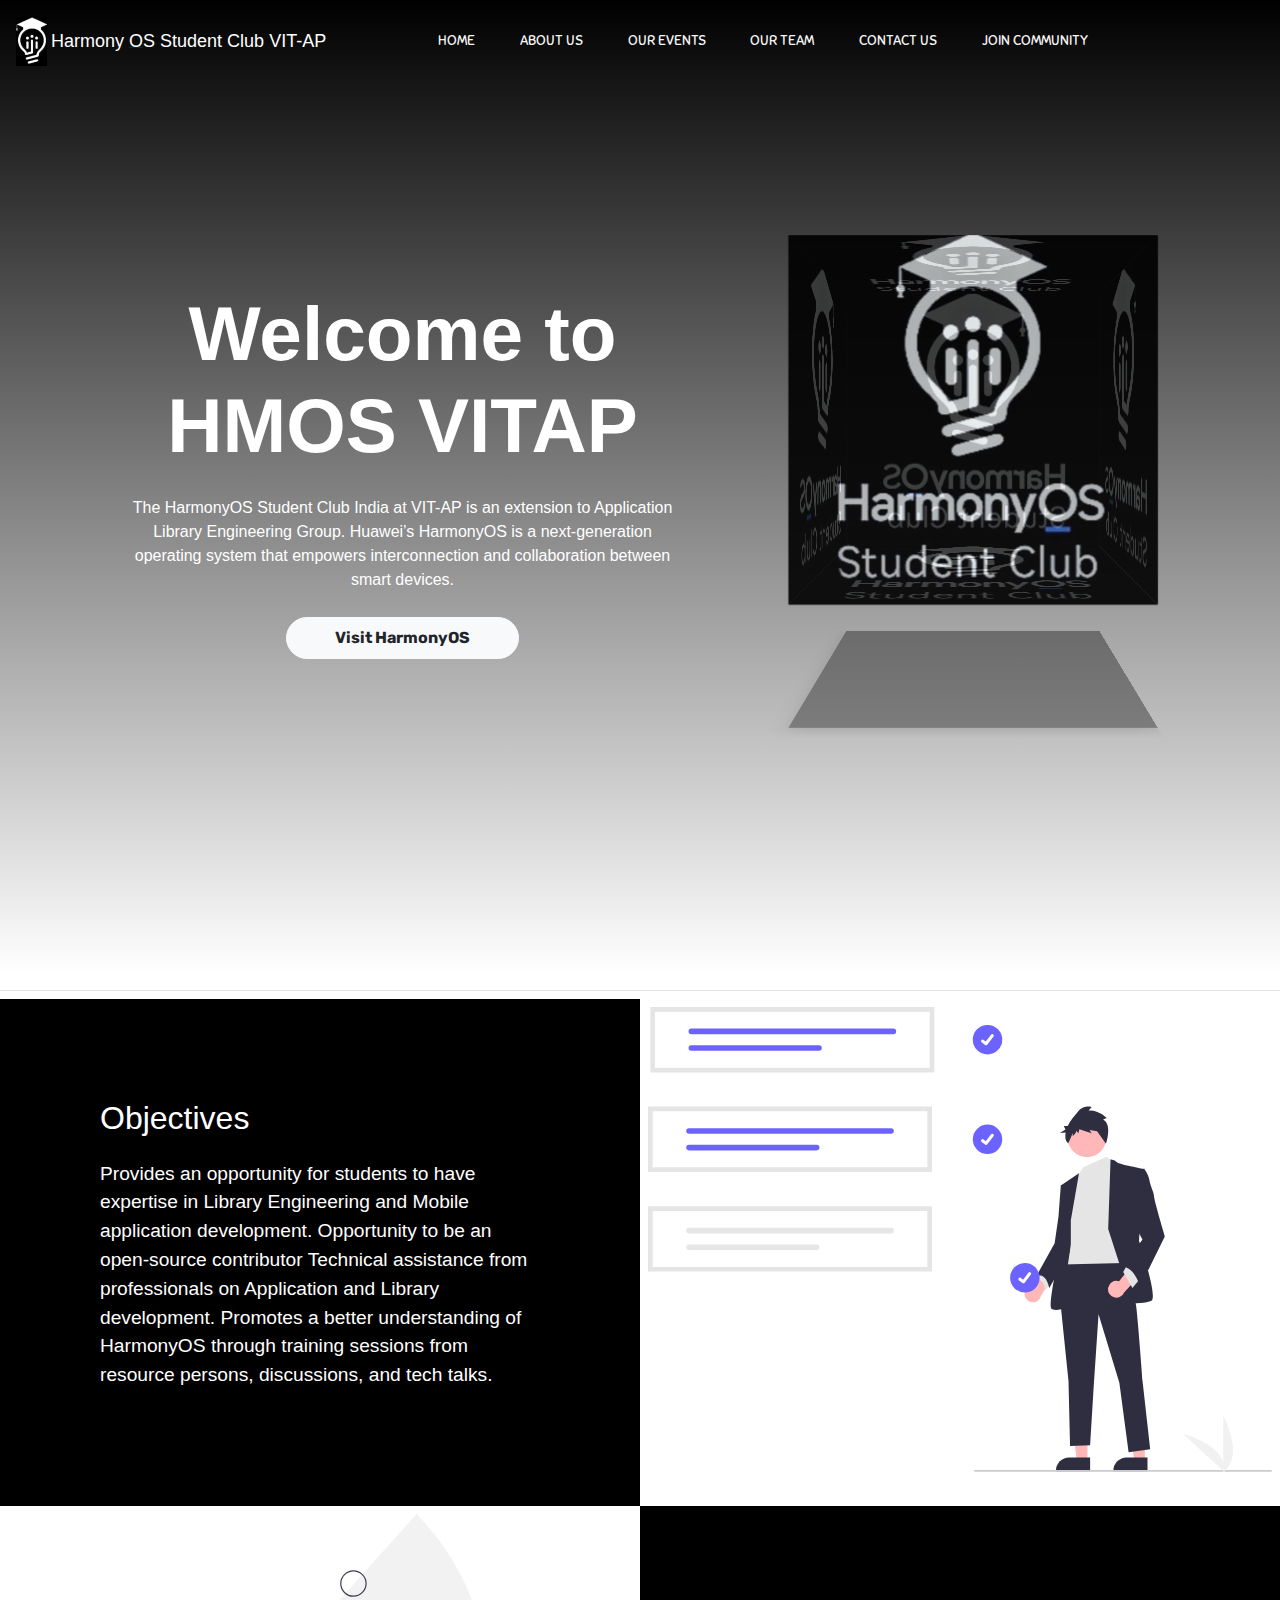
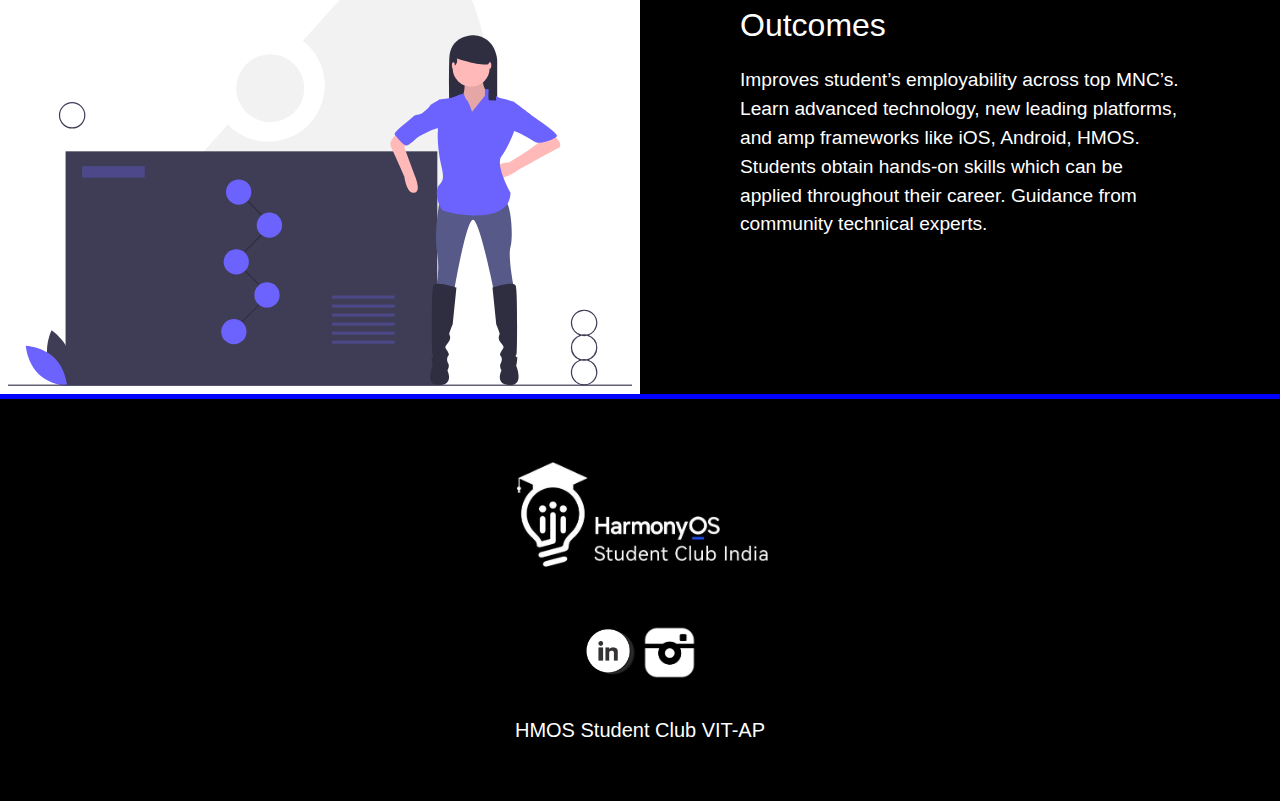
<file: index.html>
<!DOCTYPE html>
<html lang="en">

<head>
 <script src="https://cdnjs.cloudflare.com/ajax/libs/jquery/3.3.1/jquery.min.js"></script>
  <script src="https://cdnjs.cloudflare.com/ajax/libs/popper.js/1.14.7/umd/popper.min.js" integrity="sha384-UO2eT0CpHqdSJQ6hJty5KVphtPhzWj9WO1clHTMGa3JDZwrnQq4sF86dIHNDz0W1"
    crossorigin="anonymous"></script>
  <script src="https://stackpath.bootstrapcdn.com/bootstrap/4.3.1/js/bootstrap.min.js" integrity="sha384-JjSmVgyd0p3pXB1rRibZUAYoIIy6OrQ6VrjIEaFf/nJGzIxFDsf4x0xIM+B07jRM"
    crossorigin="anonymous"></script>
  <meta charset="UTF-8" />
  <meta name="viewport" content="width=device-width, initial-scale=1.0" />
  <meta http-equiv="X-UA-Compatible" content="ie=edge" />
  <title>HMOS Student Club VIT-AP</title>

  <link rel="stylesheet" href="https://stackpath.bootstrapcdn.com/bootstrap/4.3.1/css/bootstrap.min.css" integrity="sha384-ggOyR0iXCbMQv3Xipma34MD+dH/1fQ784/j6cY/iJTQUOhcWr7x9JvoRxT2MZw1T"
    crossorigin="anonymous" />
  <link rel="stylesheet" href="https://use.fontawesome.com/releases/v5.7.2/css/all.css" integrity="sha384-fnmOCqbTlWIlj8LyTjo7mOUStjsKC4pOpQbqyi7RrhN7udi9RwhKkMHpvLbHG9Sr"
    crossorigin="anonymous">
  <link rel="stylesheet" href="./style.css" />
  <link rel="stylesheet" href="./mobile-style.css">
</head>

<body>
  <header>
  <div id="d1"></div>
    <div class="container-fluid p-0">
      <nav class="navbar navbar-expand-lg">
        <a class="navbar-brand" href="#">
        <img src="new.png"  >   <font size="4px" color="white">Harmony    <u style="text-decoration-color: blue">
O</u>S   Student Club VIT-AP</font></a>
        <button class="navbar-toggler" type="button" data-toggle="collapse" data-target="#navbarNav" aria-controls="navbarNav" aria-expanded="false"
          aria-label="Toggle navigation">
          <i class="fas fa-align-right text-light"></i>
        </button>
        <div class="collapse navbar-collapse" id="navbarNav">
          <div class="mr-auto"></div>
          <ul class="navbar-nav">
            <li class="nav-item active">
              <a class="nav-link" href="#d1">HOME
                <span class="sr-only">(current)</span>
              </a>
            </li>
            <li class="nav-item">
              <a class="nav-link" href="about.html">ABOUT US</a>
            </li>
            <li class="nav-item">
              <a class="nav-link" href="#d2">OUR EVENTS</a>
            </li>
            <li class="nav-item dropdown">
              <div class="dropdown">
                <a href="team.html" class="nav-link">OUR TEAM</a>
               
              </div>
            </li>
            <li class="nav-item">
              <a class="nav-link" href="#d3">CONTACT US</a>
            </li>
               <li class="nav-item">
              <a class="nav-link" href="#d4">JOIN COMMUNITY</a>
            </li>
          </ul>
        </div>
      </nav>
    </div>
    <div class="container text-center">
      <div class="row">
        <div class="col-md-7 col-sm-12  text-white">
          <h1>Welcome to HMOS VITAP</h1>

          <p>
            The HarmonyOS Student Club India at VIT-AP is an extension to Application Library Engineering Group.
             Huawei’s HarmonyOS is a next-generation operating system that empowers interconnection and collaboration between smart devices.


          </p>
          <button class="btn btn-light px-5 py-2 primary-btn" onClick="window.open('https://www.harmonyos.com/en/');">
          Visit HarmonyOS
          </button>
        </div>
<div class="col-md-5 col-sm-18  h-1">
<div id="mainDiv">
    <div id="boxDiv">
        <div id="front"></div>
        <div id="back"></div>
        <div id="left"></div>
        <div id="right"></div>
        <div id="top"></div>
        <div id="bottom"></div>
        
        <div class="shadow"></div>
    </div>
</div>    
        </div>
      </div>
    </div>
  </header>
  <section>
    <hr>

    <div class="flex-container">
        <div class="flex-item-left">
            <h2>Objectives</h2>
            <p>Provides an opportunity for students to have expertise in Library Engineering and Mobile application development.
                Opportunity to be an open-source contributor
                Technical assistance from professionals on Application and Library development.
                Promotes a better understanding of HarmonyOS through training sessions from resource persons, discussions, and tech talks.</p>
        </div>

        <div class="flex-item-right move-below">
            <img src="./images/objectives.svg" alt="" width="100%">
        </div>
    </div>

   

    <div class="flex-container">
        <div class="flex-item-right">
            <img id="img" src="./images/undraw_result_5583.svg" alt="" width="100%">
        </div>

        <div class="flex-item-left">
            <h2>Outcomes</h2>
            <p> Improves student’s employability across top MNC’s.
                Learn advanced technology, new leading platforms, and amp frameworks like iOS, Android, HMOS.
                Students obtain hands-on skills which can be applied throughout their career.
                Guidance from community technical experts.
                </p>
        </div>
        
    </div>

    

    
</section>
<footer class="footer">
              <div id="d3"></div>

  <div class="login_1">
      <ul class="footer_img">
          <li><img src="./logo/logo.jpeg" alt="logo" width="300px;"></li>
      </ul>
  </div>
  <div class="footer_socialicons">
      <ul>
          <li><a href="https://www.linkedin.com/company/harmony-os-club-vit-ap/" target="_blank"><img src="./images/linkedin_icon.png"></a></li>
          <li><a href="" target="_blank"><img src="./images/insta_icon.png"></a></li>
      </ul>

  </div>
  <p>HMOS Student Club VIT-AP</p>
</footer>
</body>

</html>
</file>
<file: style.css>
@import url("https://fonts.googleapis.com/css?family=Acme|Lobster|Patua+One|Rubik|Sniglet");
* {
  box-sizing: border-box;
  margin: 0;
  padding: 0;
  box-sizing: border-box;
  font-family:  sans-serif;
}
p {
  animation-duration: 3s;
  animation-name: slidein;
}
@keyframes slidein {
  from {
    margin-left: 100%;
    width: 300%;
  }

  to {
    margin-left: 0%;
    width: 100%;
  }
}


header,
section {
  overflow-x: hidden;
}

:root {
  --Sniglet-font: "Sniglet", cursive;
  --Rubik: "Rubik", cursive;
  --Patua: "Patua One", cursive;
  --Lobster: "lobster", cursive;
  --light-black: #2e2c2caf;
  --bggradient: linear-gradient(to bottom, black, white);
  --light-gray: rgba(255, 255, 255, 0.877);
}

header a {
  font-family: var(--Sniglet-font);
  font-size: 0.9em;
  color: whitesmoke;
}

.dropdown-content {
  display: none;
  position: absolute;
  background-color: #f1f1f1;
  min-width: 160px;
  box-shadow: 0px 2px 15px 0px rgba(0, 0, 0, 0.2);
  z-index: 1;
}

.dropdown-content a {
  color: black;
  padding: 12px 16px;
  text-decoration: none;
  display: block;
}

.dropdown-content a:hover {
  background-color: #ddd;
}

.dropdown:hover .dropdown-content {
  display: block;
}

header .nav-item:last-child {
  padding-right: 10.5em;
}

header .nav-item {
  padding: 0.9em;
}

header .navbar-brand {
  padding-left: 0rem;
}

header .nav-link:hover {
  color: gold;
}

header .row .col-md-7 {
  padding: 22vmin 1vmin;
  padding-bottom: 35vmin;
}

header .row .col-md-5 {
  padding: 4.2vmin 1vmin;
}

header .row .col-md-5 img {
  width: 90%;
}

header {
  background: #ff512f;
  /* fallback for old browsers */
  background: var(--bggradient);
}

header .container .col-md-7 {
  font-family: "Rubik", sans-serif;
}

header .container .col-md-7 h6 {
  padding: 1vmin;
  letter-spacing: 4px;
}

header .container .col-md-7 h1 {
  font-size: 8.5vmin;
  font-weight: bold;
  padding: 0.1em 0em;
}

header .container .col-md-7 p {
  padding: 1vmin 5vmin;
}

.primary-btn {
  border-radius: 30px;
  font-weight: bold;
}

#mainDiv {
  width: 300px;
  height: 300px;
  margin: 150px auto;
  perspective: 800px;

}

#boxDiv {
  width: 300px;   
  transform-style: preserve-3d; 
  animation: rotate 15s linear infinite;
}

#boxDiv div {
  position: absolute;
  width: 300px;
  height: 300px;
  opacity: 0.7;
  color: white;
}

#front {
  transform: translateZ(150px);
  background: black;
  background-image: url(new1.jpg);
  background-position: center;
  background-repeat: no-repeat;

}


#back {
  transform: rotateY(180deg) translateZ(150px);
  background: #101010;
  background-image: url(new1.jpg);
  background-position: center;
  background-repeat: no-repeat;    
}

#left {
  transform: rotateY(-90deg) translateX(-150px);
  transform-origin: left;
  background: black;
  background-image: url(new1.jpg);
  background-position: center;
  background-repeat: no-repeat;    
}

#right {
  transform: rotateY(90deg) translateX(150px);
  transform-origin: right;
  background: #101010;  
  background-image: url(new1.jpg);
  background-position: center;
  background-repeat: no-repeat;    
}

#top {
  transform: rotateX(-90deg) translateY(-150px);
  transform-origin: top;
  background: black;
  background-image: url(new1.jpg);
  background-position: center;
  background-repeat: no-repeat;    
}

#bottom {
  transform: rotateX(90deg) translateY(150px);
  transform-origin: bottom;
  background: #101010; 
  background-image: url(new1.jpg);
  background-position: center;
  background-repeat: no-repeat;    
}

@keyframes rotate {

  0% { transform: rotateY(-0); }
  100% { transform: rotateY(360deg); }
}


.shadow {
  
  
  width:300px;
  height:300px;
  background: rgba(0,0,0,0.5);
  box-shadow: 0 0 50px 50px rgba(0,0,0,0.5);
  transform: rotateX(90deg)
   translateZ(-250px) rotateY(180deg) translateX(0px);

}
#down {
position :absolute;
  bottom: 0;
 } 
 
ul{
  list-style-type: none;
  
  }
  social-icons{
  margin: 0;
      padding: 0;
      box-sizing: border-box;
  }
  ul#menu li {
  position: relative;
    display:inline;
  
  }
  
  ul{
  list-style-type: none;
  
  }
  social-icons{
    font-size: 50px;

  margin: 0;
      padding: 0;
      box-sizing: border-box;
  }
  ul#menu li {
  position: relative;
    display:inline;
    font-size: 30px;

  }

  
hr{
  margin-top: 1rem;
  margin-bottom: 0.5em;
  border: 0;
  border-top: 1px solid rgba(0,0,0,.1);
}
.flex-container{
  display: flex;
  flex-direction: row;
}

.flex-item-left{
  
  background-color: black;
  color: #fff;
  padding: 100px;
  flex: 50%;
}

.page-color{
  color: black;
  background-color:whitesmoke;
  padding: 10px;
}

.flex-item-left p{
   margin-top: 5%;
  font-size: larger;
  font-weight: 600px;
 
}

.flex-item-right{
  
  padding: 8px;
  flex: 50%;
}

.move-below-3{
  padding: 110px 0 0 0;
}

.move-px{
  padding: 0 0 0 45px;
}

@media screen and (max-width:800px){
  .flex-container{
      flex-direction:column;
  }
  
  .page-color h2{
      text-align: center;
   }

   .ml-auto, .mx-auto {
      margin: auto;
  }

  .move-px{
      padding: 0
  }

  .contact .search {
      width: 100%;
      padding:0
  }

  section.contact {
      padding: 0 !important;
  }
}


.footer{
  background-color:black;
  border-top:5px solid blue;
  padding: 40px 0px;
  margin-top: 0px;
}
.footer .login_1 .footer_img{
  text-align: center;
  justify-content: center;
}
.footer .footer_socialicons{
  text-align: center;
}
.footer .footer_socialicons ul li{
  display: inline-block;
  margin-top: 15px;
}
.footer .footer_socialicons ul li img{
  width: 55px;
}

.footer p{
  font-size: 20px;
  margin-top: 5px;
  color:#ffffff;
  margin-top: 35px;
  text-align: center;
}

.contact .search {
  width: 100%;
 
}
.search .input{
  width: 350px;
  height: 40px;
  font-size: 15px;
  padding: 10px 10px;
  border-radius: 5px;
  font-weight: bolder;
  border-style: ridge;
  border-color: silver;
}
.search textarea{
  border-radius: 5px;
  border-style: ridge;
  padding: 15px 5px;
  border-color: silver;
 
}
.search textarea::placeholder{
  font-size: 15px;
  font-weight: bolder;
  padding: 2px;
}
.search button{
  width: 350px;
  height: 40px;
  background-color: #2574ed;
  font-size: 16px;
  font-weight: bolder;
  color: #ffffff;
  border-radius: 5px 5px;
}

section.contact {
  padding: 10px 48px;
}
form {
  padding: 0 0 15px 0;
}


@media screen and (min-width:768px){
  .contact .search {
      width: 100%;
     /* padding: 0 0 0 50px;*/
  } 
}
</file>
<file: mobile-style.css>
@media only screen and (max-width: 768px) {
  header .navbar-brand {
    padding-left: 1rem;
  }
  .section-1 .row .col-md-6 .panel {
    position: initial;
    width: initial;
    height: initial;
  }
  .section-2 .cover {
    background-position: -25vmin -10vmin;
  }
  .numbers .rect {
    width: 10rem;
    height: 8rem;
  }
  .numbers .rect h1 {
    font-size: 2rem;
  }

  .section-3 {
    height: inherit;
    padding: 10vmin !important;
  }
  .section-3 .row h1 {
    padding: 6vmin 4vmin;
  }
  .section-3 .platform .col-md-6 {
    text-align: center !important;
  }
  .section-3 .desktop i {
    font-size: 8vmin;
  }
  .section-4 .carousel-item {
    padding-left: 0.6rem;
  }
  footer .row .col-md-2 {
    margin-top: 8vmin;
  }
}

/* screen size 375px */

@media only screen and (max-width: 375px) {
  .section-4 .card {
    width: 18em;
  }
}

@media only screen and (max-width: 320px) {
  .section-4 .carousel-inner {
    margin-left: -4vmin;
  }
}
.ml2 {
  font-weight: 900;
  font-size: 3.5em;
}

.ml2 .letter {
  display: inline-block;
  line-height: 1em;
}
</file>
